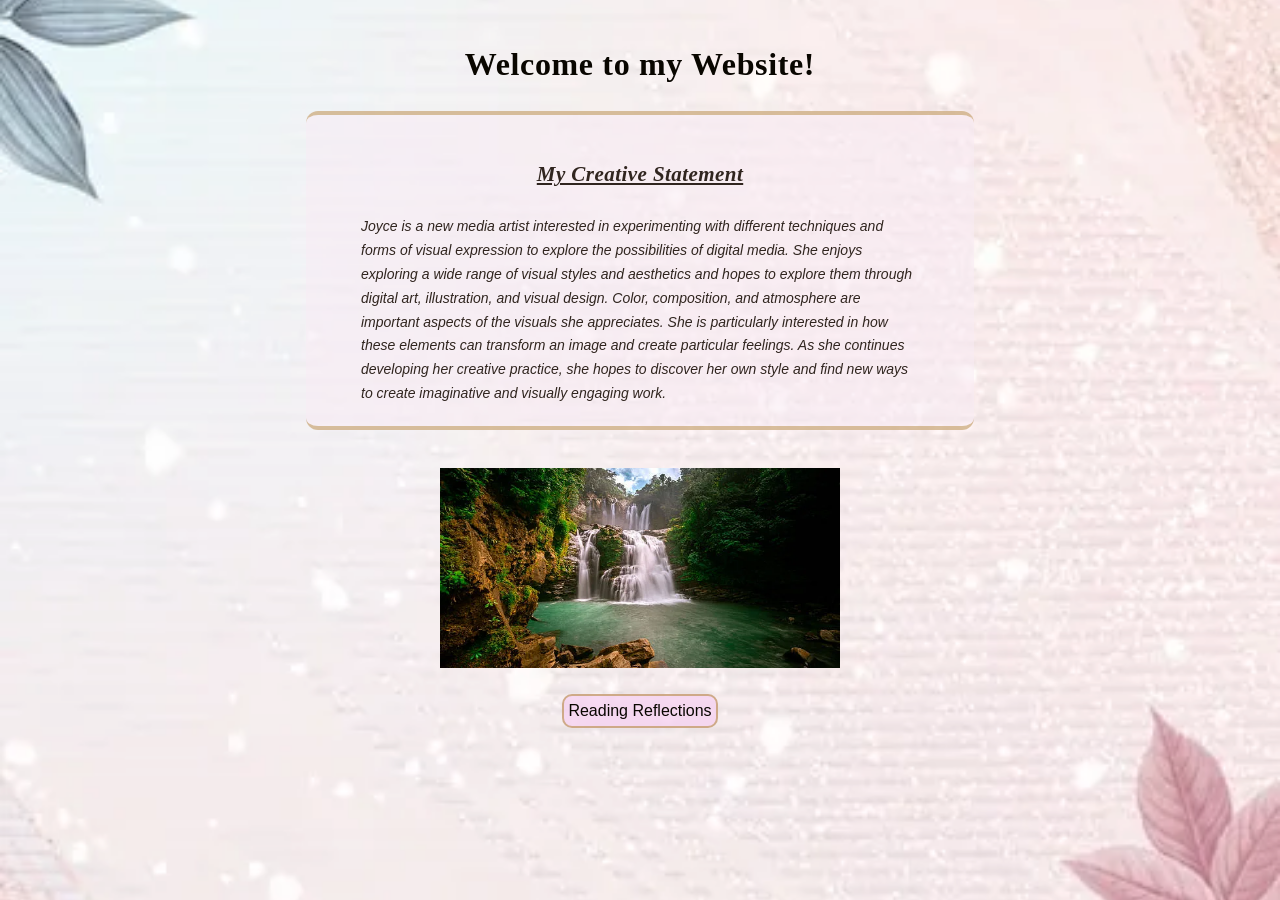
<file: medplwebsite/index.html>
<!DOCTYPE html>
<html>
    <head>
        <title>Medpl Website</title>
        <link rel="stylesheet" type="text/css" href="index.css">
    </head>

    <body>
        
        <h1>Welcome to my Website! </h1>

        <div class="creative-statement">         
            <h3> <em>My Creative Statement </em> </h3>
            

            <p class="statement"> Joyce is a new media artist interested in experimenting with different techniques and forms of 
                visual expression to explore the possibilities of digital media. 
                She enjoys exploring a wide range of visual styles and aesthetics and hopes to explore them
                through digital art, illustration, and visual design. Color, composition, and atmosphere 
                are important aspects of the visuals she appreciates. She is particularly interested 
                in how these elements can transform an image and create particular feelings. As she continues
                developing her creative practice, she hopes to discover her own style and find new ways
                to create imaginative and visually engaging work.</p>
        </div>

          <div>
            <img src="images/waterfall.webp"
                width="400" height="200" alt="waterfall">

        </div>


        
        <a href="reading.html" class="return">Reading Reflections</a>







        

        <!-- <div>
            <p> <strong>This text is bold</strong> </p>
            <p> <em>This text is italic</em> </p>
            <p> <u>This text is underlined</u> </p>
            <p> <del>This text is strikethrough</del> </p>
            <p> <mark>This text is highlighted</mark> </p>
            <p> There is a break <br> in this paragraph. </p>
            <p> This is a paragraph with a <span style="color: red;">red</span> word. </p>
            <p> This is a paragraph with a <span style="font-size: 24px;">larger</span> word. </p>
            <p> This is a paragraph with a <span style="font-family: Arial, sans-serif;">different font</span>. </p>
        </div> 
        <div>
            <ul>
                <li>Item 1</li>
                <li>Item 2</li>
                <li>Item 3</li>
            </ul>
            <ol>
                <li>First</li>
                <li>Second</li>
                <li>Third</li>
            </ol>
        </div>
    

        <div>
            <a href="https://example.com">This is a link</a>
            
        </div>
    -->    
      





    </body>

    



</html>
</file>
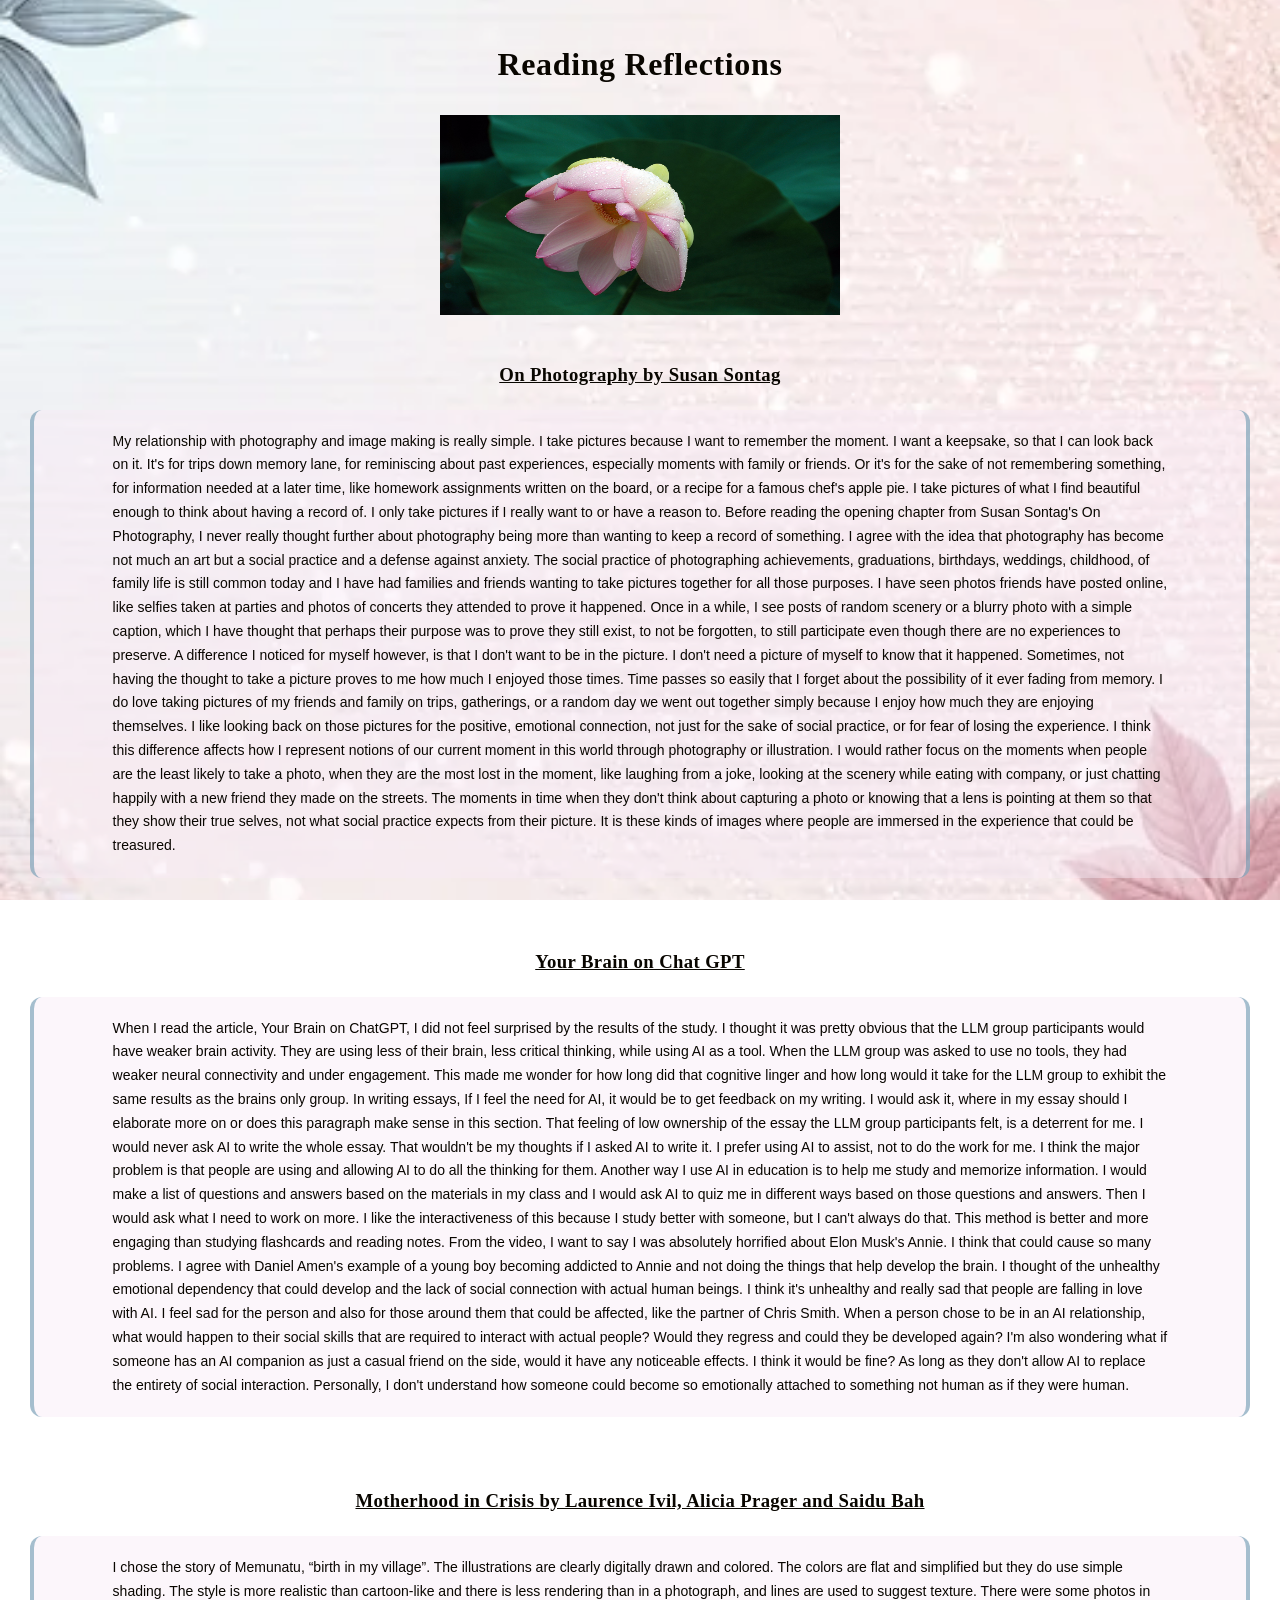
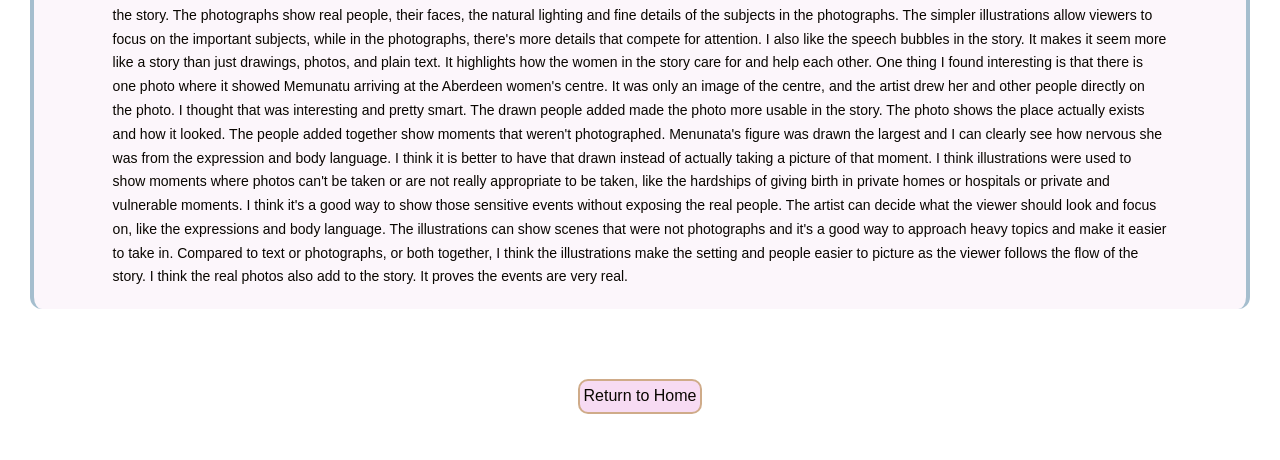
<file: medplwebsite/reading.html>
<!DOCTYPE html>
<html>
    <head>
        <title>Reading Reflections</title>
        <link rel="stylesheet" type="text/css" href="index.css">
    </head>

    <body>

            <h1>Reading Reflections</h1>

        <div> 
            <img src="images/flower.jpg"
                width="400" height="200" alt="flower">
        </div>


        <div>
        <h3>On Photography by Susan Sontag </h3>

        <div class="reading">
            <p class="statement"> 
                My relationship with photography and image making is really simple. I take pictures because I want to 
                remember the moment. I want a keepsake, so that I can look back on it. It's for trips down memory lane, 
                for reminiscing about past experiences, especially moments with family or friends. Or it's for the sake 
                of not remembering something, for information needed at a later time, like homework assignments written 
                on the board, or a recipe for a famous chef's apple pie. I take pictures of what I find beautiful enough 
                to think about having a record of. I only take pictures if I really want to or have a reason to. Before 
                reading the opening chapter from Susan Sontag's On Photography, I never really thought further about 
                photography being more than wanting to keep a record of something. I agree with the idea that photography
                has become not much an art but a social practice and a defense against anxiety. The social practice of 
                photographing achievements, graduations, birthdays, weddings, childhood, of family life is still common 
                today and I have had families and friends wanting to take pictures together for all those purposes. I 
                have seen photos friends have posted online, like selfies taken at parties and photos of concerts they 
                attended to prove it happened. Once in a while, I see posts of random scenery or a blurry photo with a 
                simple caption, which I have thought that perhaps their purpose was to prove they still exist, to not be 
                forgotten, to still participate even though there are no experiences to preserve. A difference I noticed 
                for myself however, is that I don't want to be in the picture. I don't need a picture of myself to know 
                that it happened. Sometimes, not having the thought to take a picture proves to me how much I enjoyed 
                those times. Time passes so easily that I forget about the possibility of it ever fading from memory. 
                I do love taking pictures of my friends and family on trips, gatherings, or a random day we went out 
                together simply because I enjoy how much they are enjoying themselves. I like looking back on those
                pictures for the positive, emotional connection, not just for the sake of social practice, or for fear of 
                losing the experience. I think this difference affects how I represent notions of our current moment in 
                this world through photography or illustration. I would rather focus on the moments when people are the 
                least likely to take a photo, when they are the most lost in the moment, like laughing from a joke, looking
                 at the scenery while eating with company, or just chatting happily with a new friend they made on the streets.
                  The moments in time when they don't think about capturing a photo or knowing that a lens is pointing at them 
                  so that they show their true selves, not what social practice expects from their picture. It is these kinds of 
                  images where people are immersed in the experience that could be treasured.

            </p>
        </div>

        </div>
        
        <div>

        <h3>Your Brain on Chat GPT </h3>

        <div class="reading">
            <p class="statement"> 
                When I read the article, Your Brain on ChatGPT, I did not feel surprised by the results 
                of the study. I thought it was pretty obvious that the LLM group participants would have 
                weaker brain activity. They are using less of their brain, less critical thinking, while 
                using AI as a tool. When the LLM group was asked to use no tools, they had weaker neural 
                connectivity and under engagement. This made me wonder for how long did that cognitive 
                linger and how long would it take for the LLM group to exhibit the same results as the 
                brains only group. In writing essays, If I feel the need for AI, it would be to get feedback 
                on my writing. I would ask it, where in my essay should I elaborate more on or does this 
                paragraph make sense in this section. That feeling of low ownership of the essay the LLM 
                group participants felt, is a deterrent for me. I would never ask AI to write the whole essay. 
                That wouldn't be my thoughts if I asked AI to write it. I prefer using AI to assist, not to 
                do the work for me. I think the major problem is that people are using and allowing AI to do 
                all the thinking for them. Another way I use AI in education is to help me study and memorize 
                information. I would make a list of questions and answers based on the materials in my class 
                and I would ask AI to quiz me in different ways based on those questions and answers. Then I 
                would ask what I need to work on more. I like the interactiveness of this because I study 
                better with someone, but I can't always do that. This method is better and more engaging than 
                studying flashcards and reading notes. From the video, I want to say I was absolutely horrified 
                about Elon Musk's Annie. I think that could cause so many problems. I agree with Daniel Amen's 
                example of a young boy becoming addicted to Annie and not doing the things that help develop 
                the brain. I thought of the unhealthy emotional dependency that could develop and the lack of 
                social connection with actual human beings. I think it's unhealthy and really sad that people 
                are falling in love with AI. I feel sad for the person and also for those around them that 
                could be affected, like the partner of Chris Smith.  When a person chose to be in an AI relationship, 
                what would happen to their social skills that are required to interact with actual people? 
                Would they regress and could they be developed again? I'm also wondering what if someone has 
                an AI companion as just a casual friend on the side, would it have any noticeable effects. 
                I think it would be fine? As long as they don't allow AI to replace the entirety of social 
                interaction. Personally, I don't understand how someone could become so emotionally attached 
                to something not human as if they were human.
            </p>
        </div>


        </div>

        <div>
        <h3>Motherhood in Crisis by Laurence Ivil, Alicia Prager and Saidu Bah </h3>
        <div class="reading">
            <p class="statement"> 
                I chose the story of Memunatu, “birth in my village”. The illustrations are clearly digitally 
                drawn and colored. The colors are flat and simplified but they do use simple shading. The 
                style is more realistic than cartoon-like and there is less rendering than in a photograph, 
                and lines are used to suggest texture. There were some photos in the story. The photographs 
                show real people, their faces, the natural lighting and fine details of the subjects in the 
                photographs. The simpler illustrations allow viewers to focus on the important subjects, while 
                in the photographs, there's more details that compete for attention. I also like the speech 
                bubbles in the story. It makes it seem more like a story than just drawings, photos, and plain 
                text. It highlights how the women in the story care for and help each other. 
                One thing I found interesting is that there is one photo where it showed Memunatu arriving at 
                the Aberdeen women's centre. It was only an image of the centre, and the artist drew her and 
                other people directly on the photo. I thought that was interesting and pretty smart. The drawn 
                people added made the photo more usable in the story. The photo shows the place actually exists and 
                how it looked. The people added together show moments that weren't photographed. Menunata's figure 
                was drawn the largest and I can clearly see how nervous she was from the expression and body language. 
                I think it is better to have that drawn instead of actually taking a picture of that moment.
                I think illustrations were used to show moments where photos can't be taken or are not really appropriate 
                to be taken, like the hardships of giving birth in private homes or hospitals or private and vulnerable moments. 
                I think it's a good way to show those sensitive events without exposing the real people. The artist can decide
                what the viewer should look and focus on, like the expressions and body language. The illustrations can show 
                scenes that were not photographs and it's a good way to approach heavy topics and make it easier to take in. 
                Compared to text or photographs, or both together, I think the illustrations make the setting and people easier 
                to picture as the viewer follows the flow of the story. I think the real photos also add to the story. It proves 
                the events are very real. 
            </p>
        </div>
        </div>
        
        
    <div>
        <a href="index.html" class="return">Return to Home</a>
    </div>

    </body>

    



</html>
</file>
<file: medplwebsite/index.css>
body {
    position: relative;
    isolation: isolate;
    background: none;
    font-family: calibri, sans-serif;
    margin: 15px 0 0;
    padding: 10px;
    color: rgb(9, 6, 0)
}


body::before {
    content: "";
    position: fixed;
    inset: 0;
    z-index: -1;
    background-image: url("images/botanical-framed-card.webp");
    background-size: cover;
    background-repeat: no-repeat;
    background-position: center;
    opacity: 0.85;
}
h1 {
    text-align: center;
    text-decoration: none;
    font-family: Georgia, serif;
    letter-spacing: 0.02em;
}

h3 {
    text-align: center;
    font-family: Georgia, serif;
    text-decoration: underline;
    letter-spacing: 0.02em;
}


p {
    text-align: center;
    font-size: 13px;
    font-family: lucida sans, sans-serif;
    
}

div {
    padding: 10px;
    margin: 10px;

}

img {
    display: block;
    margin-left: auto;
    margin-right: auto;
    justify-content: center;

}

a:hover {
    color: #ef60d5;
    text-decoration: none;
}


.statement {
    text-align: left;
    font-size: 14px;
    font-family: Arial, sans-serif;
    line-height: 1.7;
    margin: 0 auto;
    width: 90%;

    
}

.creative-statement {
    max-width: 620px;
    margin: 28px auto;
    padding: 20px 24px;
    border-top: 4px solid rgba(181, 138, 66, 0.5);
    border-bottom: 4px solid rgba(181, 138, 66, 0.5);
    border-radius: 12px;
    background-color: rgb(248, 235, 245, 0.55);
    color: rgb(48, 37, 31);
    font-family: Georgia, serif;
    font-size: 18px;
    font-style: italic;
    line-height: 1.8;
    text-align: left;
}

.return {
    display: block;
    width: fit-content;
    margin: 16px auto;
    padding: 4px 4px;
    line-height: 1.4;
    text-decoration: none;
    color: rgb(9, 6, 0);
    font-size: 16px;
    border: 2px solid rgb(181, 138, 66, 0.6);
    background-color: rgb(246, 211, 241, 0.8);
    border-radius: 10px;

}

.reading {
    display: block;
    padding: 20px 20px;
    margin: 24px auto;
    line-height: 1.4;
    text-decoration: none;
    color: rgb(9, 6, 0);
    font-size: 16px;
    border-left: 4px solid rgba(79, 134, 162, 0.5);
    border-right: 4px solid rgba(79, 134, 162, 0.5);
    background-color: rgba(248, 235, 245, 0.45);
    border-radius: 12px;

}
</file>
